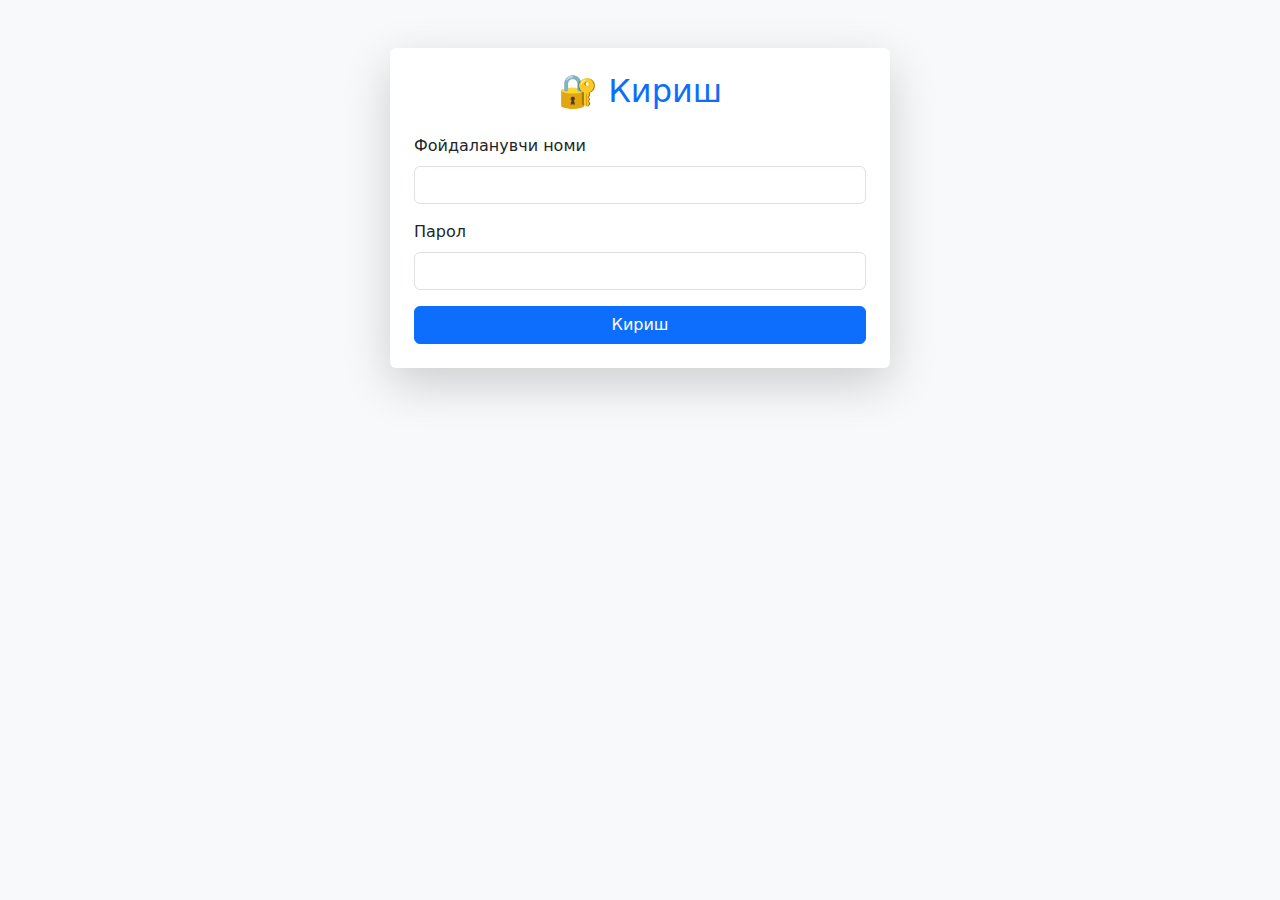
<file: templates/login.html>
<!DOCTYPE html>
<html lang="uz">
<head>
    <meta charset="UTF-8">
    <meta name="viewport" content="width=device-width, initial-scale=1.0">
    <title>Кириш</title>
    <link href="https://cdn.jsdelivr.net/npm/bootstrap@5.3.0/dist/css/bootstrap.min.css" rel="stylesheet">
</head>
<body class="bg-light">
  <div class="container mt-5 p-4 bg-white shadow-lg rounded" style="max-width: 500px;">
    <h2 class="text-center text-primary">🔐 Кириш</h2>
    <form method="POST" class="mt-4">
      <div class="mb-3">
        <label for="username" class="form-label">Фойдаланувчи номи</label>
        <input type="text" name="username" class="form-control" required>
      </div>
      <div class="mb-3">
        <label for="password" class="form-label">Парол</label>
        <input type="password" name="password" class="form-control" required>
      </div>
      <button type="submit" class="btn btn-primary w-100">Кириш</button>
    </form>
  </div>
</body>
</html>
</file>
